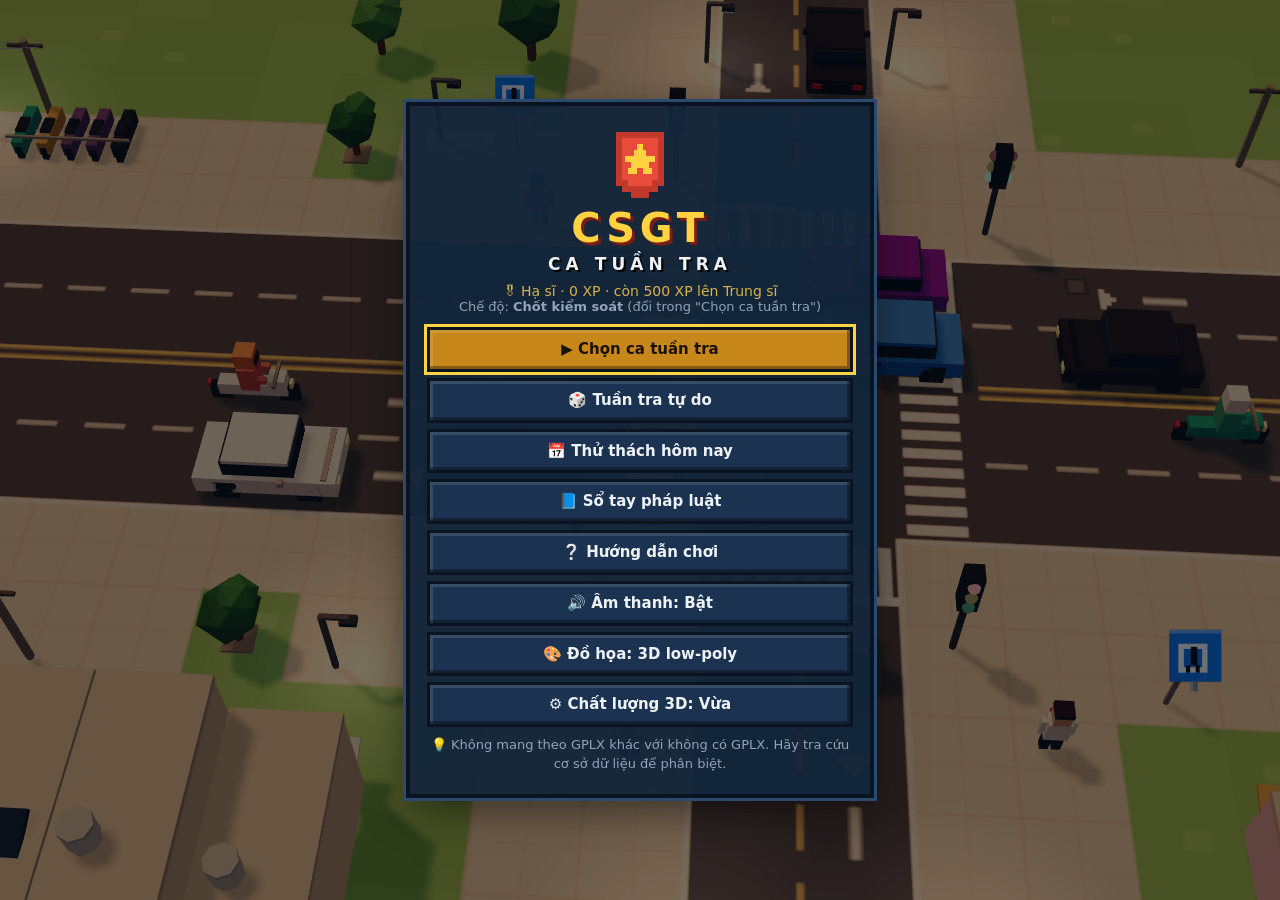
<file: game/index.html>
<!DOCTYPE html>
<html lang="vi">
<head>
<meta charset="UTF-8">
<meta name="viewport" content="width=device-width, initial-scale=1.0, maximum-scale=1.0, user-scalable=no, viewport-fit=cover">
<meta name="theme-color" content="#0d1b2a">
<meta name="description" content="Game pixel / 3D low-poly mô phỏng hoạt động tuần tra, kiểm soát của Cảnh sát giao thông. Chơi offline.">
<title>CSGT Ca Tuần Tra</title>
<link rel="manifest" href="manifest.webmanifest">
<link rel="icon" href="icon.svg" type="image/svg+xml">
<link rel="stylesheet" href="css/style.css">
</head>
<body>
<div id="wrap">
  <canvas id="game3d"></canvas>
  <canvas id="game" width="384" height="216"></canvas>

  <div id="hud" class="hidden">
    <div id="hudL" class="hud-box"></div>
    <div id="hudR" class="hud-box right"></div>
    <div id="timewrap"><div id="timebar"></div></div>
    <div id="missions"></div>
    <canvas id="minimap" class="hidden"></canvas>
    <div id="zoomBox"><button id="zoomOut" aria-label="Thu nhỏ">−</button><span id="zoomLbl">x2</span><button id="zoomIn" aria-label="Phóng to">+</button><button id="rotL" class="rot3d" aria-label="Xoay trái">⟲</button><button id="rotR" class="rot3d" aria-label="Xoay phải">⟳</button></div>
    <div id="evBanner" class="hidden"></div>
  </div>

  <div id="card" class="hidden">
    <canvas id="cardCv" width="64" height="32"></canvas>
    <div id="cardTxt"></div>
  </div>

  <div id="hint" class="hidden"></div>

  <div id="cpPanel" class="hidden">
    <div class="cp-top"><canvas id="cpCv" width="64" height="32"></canvas><div id="cpInfo"></div></div>
    <div id="cpTimer"><div id="cpTimerBar"></div></div>
    <div class="cp-btns">
      <button class="btn cp-stop" id="cpStop">🚨 DỪNG XE <small>(Space)</small></button>
      <button class="btn cp-pass" id="cpPass">✅ CHO QUA <small>(C)</small></button>
    </div>
  </div>

  <div id="touch" class="hidden">
    <div id="stick"><div id="knob"></div></div>
    <button id="btnPause" aria-label="Tạm dừng">II</button>
    <button id="btnAct">DỪNG XE</button>
  </div>

  <div id="screen" class="hidden"></div>
  <div id="modal" class="hidden"></div>
  <div id="toast"></div>
</div>

<noscript>Trình duyệt cần bật JavaScript để chơi.</noscript>
<script src="js/util.js"></script>
<script src="js/data.js"></script>
<script src="js/audio.js"></script>
<script src="js/sprites.js"></script>
<script src="js/map.js"></script>
<script src="js/traffic.js"></script>
<script src="js/player.js"></script>
<script src="js/ui.js"></script>
<script src="js/stop.js"></script>
<script src="js/events.js"></script>
<script src="js/life.js"></script>
<script src="vendor/three.min.js"></script>
<script src="js/r3d.js"></script>
<script src="js/main.js"></script>
</body>
</html>
</file>
<file: game/css/style.css>
/* Giao diện kiểu pixel — chỉ dùng font hệ thống, không tải tài nguyên ngoài (chạy offline) */
:root {
  --bg: #0d1b2a; --panel: #13263a; --panel2: #1b3350; --line: #0a1420;
  --gold: #ffd23f; --gold2: #d8b24a; --red: #ff5a4e; --green: #3ddc6a; --text: #eef2f6; --dim: #93a4b8;
  --font: system-ui, -apple-system, "Segoe UI", Roboto, "Noto Sans", Arial, sans-serif;
}
* { box-sizing: border-box; margin: 0; padding: 0; }
html, body { width: 100%; height: 100%; overflow: hidden; background: var(--bg); color: var(--text); font-family: var(--font); -webkit-tap-highlight-color: transparent; }
#wrap { position: fixed; inset: 0; overflow: hidden; }
#game { position: absolute; inset: 0; width: 100%; height: 100%; image-rendering: pixelated; image-rendering: crisp-edges; display: block; background: #111; }
#game3d { position: absolute; inset: 0; width: 100%; height: 100%; display: block; background: #a9d8f5; }
body.gfx3d #game { background: transparent; image-rendering: auto; }
body:not(.gfx3d) #game3d, body:not(.gfx3d) .rot3d { display: none; }
.hidden { display: none !important; }

/* ---------- nút pixel ---------- */
.btn {
  font: 600 15px/1.25 var(--font); color: var(--text); background: var(--panel2);
  border: 0; padding: 10px 14px; cursor: pointer; text-align: left;
  box-shadow: inset -3px -3px 0 rgba(0,0,0,.35), inset 3px 3px 0 rgba(255,255,255,.12), 0 0 0 3px var(--line);
  transition: transform .05s;
}
.btn:hover:not([disabled]) { background: #24466b; }
.btn:active:not([disabled]) { transform: translateY(2px); }
.btn:focus-visible { outline: 3px solid var(--gold); outline-offset: 3px; }
.btn.primary { background: #c8871a; color: #1a1205; }
.btn.primary:hover:not([disabled]) { background: #e39d23; }
.btn.sm { font-size: 13px; padding: 6px 10px; }
.btn[disabled] { opacity: .45; cursor: default; }

/* ---------- màn hình menu ---------- */
#screen { position: absolute; inset: 0; overflow-y: auto; display: flex; align-items: flex-start; justify-content: center; padding: 24px 16px; background: rgba(8,16,28,.55); }
.panel {
  width: 100%; max-width: 460px; margin: auto; background: rgba(19,38,58,.96); padding: 20px;
  box-shadow: 0 0 0 4px var(--line), 0 0 0 7px #2c4a6e, 0 12px 40px rgba(0,0,0,.5);
}
.panel.wide { max-width: 820px; }
.panel h2 { color: var(--gold); font-size: 20px; margin-bottom: 12px; letter-spacing: .02em; }
.panel h4 { color: var(--gold2); margin: 14px 0 6px; font-size: 15px; }
.panel ul, .panel ol { padding-left: 20px; line-height: 1.55; font-size: 14px; }
.panel li { margin-bottom: 4px; }
.title { text-align: center; }
.title .badge canvas { width: 72px; height: 72px; image-rendering: pixelated; }
.title h1 { font-size: 40px; letter-spacing: .12em; color: var(--gold); text-shadow: 3px 3px 0 #7a1d12; line-height: 1; margin: 6px 0 10px; }
.title h1 span { display: block; font-size: 17px; letter-spacing: .3em; color: var(--text); text-shadow: 2px 2px 0 #000; margin-top: 8px; }
.menu { display: flex; flex-direction: column; gap: 12px; margin: 16px 0 10px; }
.menu .btn { text-align: center; }
.rank { color: var(--gold2); font-size: 14px; }
.tip { color: var(--dim); font-size: 13px; line-height: 1.45; margin-top: 12px; }
.dim { color: var(--dim); font-size: 13px; }
.legal { color: var(--dim); font-size: 12px; margin-top: 10px; line-height: 1.45; border-left: 3px solid var(--gold2); padding-left: 8px; }
.row-end { display: flex; justify-content: flex-end; gap: 12px; margin-top: 14px; flex-wrap: wrap; }

.shifts { display: flex; flex-direction: column; gap: 12px; }
.shift {
  text-align: left; background: var(--panel2); color: var(--text); border: 0; padding: 12px; cursor: pointer; font-family: var(--font);
  box-shadow: inset -3px -3px 0 rgba(0,0,0,.35), 0 0 0 3px var(--line);
}
.shift:hover:not([disabled]) { background: #24466b; }
.shift.locked { opacity: .55; cursor: default; }
.s-top { display: flex; justify-content: space-between; gap: 8px; font-size: 15px; }
.s-desc { color: #c9d4e0; font-size: 13px; margin: 6px 0; line-height: 1.4; }
.s-meta { color: var(--dim); font-size: 12px; }
.stars { color: var(--gold); letter-spacing: 2px; white-space: nowrap; }
.stars i { color: #3a4d63; font-style: normal; }
.stars.big { font-size: 40px; text-align: center; }
.score-big { text-align: center; font-size: 26px; font-weight: 800; margin-bottom: 12px; }
.nb { background: var(--red); color: #fff; font-size: 12px; padding: 2px 6px; vertical-align: middle; }
.stat-grid { display: grid; grid-template-columns: repeat(4, 1fr); gap: 8px; margin: 10px 0; }
.stat-grid div { background: var(--panel2); padding: 8px; text-align: center; box-shadow: 0 0 0 2px var(--line); }
.stat-grid b { display: block; font-size: 20px; color: var(--gold); }
.stat-grid span { font-size: 11px; color: var(--dim); }
details { margin-top: 10px; font-size: 13px; }
summary { cursor: pointer; color: var(--gold2); }
table { border-collapse: collapse; width: 100%; font-size: 13px; }
table td, table th { border-bottom: 1px solid #2a4461; padding: 6px; text-align: left; vertical-align: top; }
table th { color: var(--gold2); font-weight: 600; }
.nw { white-space: nowrap; }
.vf { color: var(--gold); cursor: help; }
.tabs { display: flex; gap: 8px; margin-bottom: 10px; flex-wrap: wrap; }
.tab { font: 600 13px var(--font); background: var(--panel2); color: var(--dim); border: 0; padding: 7px 12px; cursor: pointer; box-shadow: 0 0 0 2px var(--line); }
.tab.on { background: var(--gold2); color: #1a1205; }
.book { font-size: 12.5px; }

/* ---------- HUD ---------- */
#hud { position: absolute; left: 0; right: 0; top: 0; pointer-events: none; padding: max(8px, env(safe-area-inset-top)) 10px 0; display: flex; justify-content: space-between; align-items: flex-start; }
.hud-box { background: rgba(10,20,32,.82); padding: 6px 10px; box-shadow: 0 0 0 2px var(--line); font-size: 13px; line-height: 1.3; }
.hud-box b { display: block; color: var(--gold); font-size: 14px; }
.hud-box span { color: #c9d4e0; }
.hud-box.right { text-align: right; }
.hud-box.right b { font-size: 20px; }
#timewrap { position: absolute; left: 0; right: 0; top: 0; height: 4px; background: rgba(0,0,0,.4); }
#timebar { height: 100%; background: var(--gold); width: 100%; }
#card {
  position: absolute; right: 10px; top: 72px; background: rgba(10,20,32,.88); padding: 8px; pointer-events: none;
  box-shadow: 0 0 0 2px var(--line), 0 0 0 4px var(--gold2); font-size: 12.5px; max-width: 190px; text-align: center;
}
#cardCv { image-rendering: pixelated; display: block; margin: 0 auto 6px; background: #41444b; padding: 4px; }
#card .radar { font-size: 16px; font-weight: 800; color: var(--green); }
#card .radar small { font-size: 11px; font-weight: 400; color: var(--dim); }
#card .bad, .bad { color: var(--red); }
.ok { color: var(--green); }
#hint {
  position: absolute; left: 50%; bottom: 14px; transform: translateX(-50%); background: rgba(10,20,32,.85); padding: 6px 12px;
  font-size: 13px; box-shadow: 0 0 0 2px var(--line); pointer-events: none; white-space: nowrap; max-width: 92vw; overflow: hidden; text-overflow: ellipsis;
}
#hint b { color: var(--gold); }

/* ---------- điều khiển cảm ứng ---------- */
#touch { position: absolute; inset: 0; pointer-events: none; }
#stick { position: absolute; left: 22px; bottom: 26px; width: 120px; height: 120px; border-radius: 50%; background: rgba(255,255,255,.08); box-shadow: 0 0 0 3px rgba(255,255,255,.18); pointer-events: auto; touch-action: none; }
#knob { position: absolute; left: 36px; top: 36px; width: 48px; height: 48px; border-radius: 50%; background: rgba(255,210,63,.55); box-shadow: 0 0 0 3px rgba(0,0,0,.3); }
#btnAct { position: absolute; right: 22px; bottom: 40px; width: 96px; height: 96px; border-radius: 50%; border: 0; background: rgba(200,40,40,.8); color: #fff; font: 800 15px var(--font); pointer-events: auto; touch-action: none; box-shadow: 0 0 0 4px rgba(0,0,0,.35), inset -4px -4px 0 rgba(0,0,0,.25); }
#btnAct:active { transform: scale(.95); }
#btnPause { position: absolute; right: 50%; top: max(8px, env(safe-area-inset-top)); transform: translateX(50%); width: 40px; height: 34px; border: 0; background: rgba(10,20,32,.8); color: #fff; font: 800 14px var(--font); pointer-events: auto; box-shadow: 0 0 0 2px var(--line); }
body.has-touch #hint { top: auto; bottom: 10px; max-width: 42vw; white-space: normal; font-size: 11px; text-align: center; }
body.has-touch #toast { top: 96px; }

/* ---------- hộp thoại ---------- */
#modal { position: absolute; inset: 0; background: rgba(5,10,18,.6); display: flex; align-items: flex-start; justify-content: center; padding: 20px 12px; overflow-y: auto; }
.m-box { width: 100%; max-width: 640px; margin: auto; background: var(--panel); box-shadow: 0 0 0 4px var(--line), 0 0 0 7px var(--gold2), 0 12px 40px rgba(0,0,0,.6); }
.m-title { background: var(--gold2); color: #1a1205; padding: 8px 14px; font-size: 16px; }
.m-body { padding: 14px; font-size: 14.5px; line-height: 1.5; }
.m-body p { margin-bottom: 8px; }
.m-body .q { font-weight: 700; color: var(--gold); margin-top: 10px; }
.zoom { image-rendering: pixelated; display: block; margin: 0 auto 10px; background: #41444b; padding: 6px; max-width: 100%; }
.info div { margin-bottom: 3px; }
.info .warn { color: #ffb4a8; }
.plate { background: #f4f4f4; color: #111; padding: 0 6px; font-family: ui-monospace, monospace; }
.choices { display: flex; flex-direction: column; gap: 10px; margin-top: 8px; }
.btn.choice { font-weight: 500; font-size: 14px; }
.btn.choice .k { display: inline-block; min-width: 20px; text-align: center; background: rgba(0,0,0,.3); margin-right: 6px; color: var(--gold); }
.btn.picked-ok { background: #1f6b3a !important; opacity: 1 !important; }
.btn.picked-bad { background: #8a2a22 !important; opacity: 1 !important; }
.fb { margin-top: 10px; padding: 10px; background: rgba(0,0,0,.25); border-left: 4px solid; display: flex; gap: 10px; align-items: center; justify-content: space-between; flex-wrap: wrap; }
.fb.ok { border-color: var(--green); }
.fb.bad { border-color: var(--red); }
.docs h4, .event h4 { color: var(--gold2); margin: 10px 0 6px; font-size: 14px; }
.doc { background: rgba(0,0,0,.2); padding: 8px; margin-bottom: 6px; }
.doc .btn { margin-top: 6px; }
.event { background: rgba(255,210,63,.07); padding: 4px 10px 10px; margin-top: 10px; box-shadow: 0 0 0 2px #5a4a1a; }
.say { font-style: italic; }
.checklist fieldset { border: 0; background: rgba(0,0,0,.2); padding: 8px 10px; margin-bottom: 8px; }
.checklist legend { color: var(--gold); font-weight: 700; font-size: 13px; padding: 0 4px; background: var(--panel); }
.checklist label { display: flex; gap: 8px; align-items: flex-start; padding: 5px 0; cursor: pointer; font-size: 14px; }
.checklist input { margin-top: 4px; width: 17px; height: 17px; accent-color: #d8b24a; flex: none; }
.res-tbl td:first-child { font-size: 18px; width: 26px; }
.res-tbl tr.ok td:first-child { color: var(--green); }
.res-tbl tr.bad td:first-child { color: var(--red); }
.res-tbl tr.dim { color: var(--dim); }
.sub { font-size: 12px; color: var(--dim); }
.notes { list-style: none; padding: 0 !important; margin: 10px 0; font-size: 13.5px; }
.fine { color: var(--gold); }
.pts { font-size: 20px; font-weight: 800; text-align: right; }
.npc { display: flex; gap: 12px; align-items: flex-start; }
.npc .face { width: 64px; height: 64px; image-rendering: pixelated; flex: none; box-shadow: 0 0 0 3px var(--line); }
.proc li { margin-bottom: 6px; }

/* ---------- toast ---------- */
#toast { position: absolute; left: 50%; top: 64px; transform: translateX(-50%); display: flex; flex-direction: column; gap: 6px; align-items: center; pointer-events: none; width: 92vw; }
#toast .t { background: rgba(10,20,32,.92); padding: 7px 12px; font-size: 13px; box-shadow: 0 0 0 2px var(--line); transition: opacity .5s; text-align: center; }
#toast .t.bad { box-shadow: 0 0 0 2px var(--red); }
#toast .t.out { opacity: 0; }

@media (max-width: 560px) {
  .stat-grid { grid-template-columns: repeat(2, 1fr); }
  .title h1 { font-size: 32px; }
  #card { top: 64px; max-width: 150px; font-size: 11.5px; }
  .hud-box { font-size: 12px; }
  .book td:nth-child(3) { display: none; }
  .book th:nth-child(3) { display: none; }
}

/* ---------- chế độ chốt kiểm soát ---------- */
#cpPanel {
  position: absolute; left: 50%; bottom: 12px; transform: translateX(-50%); width: min(620px, 96vw);
  background: rgba(10,20,32,.94); padding: 10px 12px; box-shadow: 0 0 0 3px var(--line), 0 0 0 6px var(--gold2);
  font-size: 13.5px; line-height: 1.4;
}
.cp-top { display: flex; gap: 12px; align-items: center; }
#cpCv { image-rendering: pixelated; background: #41444b; padding: 6px; flex: none; max-width: 48%; height: auto; }
#cpInfo { flex: 1; min-width: 0; }
#cpInfo .radar { font-size: 17px; font-weight: 800; }
#cpInfo .radar.ok { color: var(--green); }
#cpInfo .radar small { font-size: 11px; font-weight: 400; color: var(--dim); }
.hintbox { margin-top: 4px; padding: 4px 6px; background: rgba(255,210,63,.12); color: #ffe08a; }
#cpTimer { height: 6px; background: rgba(255,255,255,.1); margin: 8px 0; }
#cpTimerBar { height: 100%; width: 100%; background: var(--gold); transition: width .1s linear; }
.cp-btns { display: flex; gap: 12px; }
.cp-btns .btn { flex: 1; text-align: center; font-size: 16px; padding: 12px 8px; }
.cp-btns small { font-weight: 400; opacity: .7; font-size: 11px; }
.btn.cp-stop { background: #b3261e; color: #fff; }
.btn.cp-stop:hover { background: #d0342a !important; }
.btn.cp-pass { background: #1f6b3a; color: #fff; }
.btn.cp-pass:hover { background: #28854a !important; }
#touch.cp #stick, #touch.cp #btnAct { display: none; }
body.has-touch .cp-btns small { display: none; }

.modes { display: grid; grid-template-columns: repeat(3, 1fr); gap: 10px; margin-bottom: 14px; }
.mode { text-align: left; background: var(--panel2); color: var(--dim); border: 0; padding: 10px; cursor: pointer; font-family: var(--font); box-shadow: 0 0 0 3px var(--line); }
.mode b { display: block; color: var(--text); font-size: 14px; margin-bottom: 3px; }
.mode span { font-size: 12px; line-height: 1.35; }
.mode.on { background: #3a2f10; box-shadow: 0 0 0 3px var(--gold2); }
.mode.on b { color: var(--gold); }

.evidence fieldset { border: 0; background: rgba(0,0,0,.22); padding: 8px 10px; margin-bottom: 10px; }
.evidence legend { color: var(--gold); font-weight: 700; font-size: 14px; padding: 2px 6px; background: var(--panel); }
.evidence label { display: flex; gap: 8px; align-items: flex-start; padding: 5px 0; cursor: pointer; font-size: 14px; }
.evidence input { margin-top: 4px; width: 17px; height: 17px; accent-color: #d8b24a; flex: none; }
.fineopt { display: inline-block; color: #ffd98a; white-space: nowrap; }
#card .signs { text-align: left; margin-top: 4px; }

@media (max-width: 560px) {
  .modes { grid-template-columns: 1fr; }
  #cpPanel { font-size: 12px; padding: 8px; }
  .cp-top { flex-direction: column; gap: 6px; }
  #cpCv { max-width: 70%; }
}
.res-tbl td:last-child { width: 38%; }
/* màn hình ngang thấp (điện thoại xoay ngang): bảng quan sát nằm bên phải */
@media (max-height: 460px) and (min-width: 600px) {
  #cpPanel { left: auto; right: 8px; bottom: 8px; top: 56px; transform: none; width: 44vw; overflow-y: auto; display: flex; flex-direction: column; }
  .cp-top { flex-direction: column; align-items: stretch; gap: 6px; }
  #cpCv { max-width: 100%; align-self: center; max-height: 38vh; width: auto; }
  .cp-btns { margin-top: auto; }
  .cp-btns .btn { padding: 10px 6px; font-size: 14px; }
  #hud .hud-box.right { margin-right: 0; }
}
.panel.mid { max-width: 680px; }

/* ---------- nhiệm vụ & tình huống ---------- */
#missions {
  position: absolute; left: 10px; top: 64px; background: rgba(10,20,32,.78); padding: 5px 8px; font-size: 11.5px; line-height: 1.35;
  box-shadow: 0 0 0 2px var(--line); max-width: 260px; pointer-events: none;
}
#missions b { color: var(--gold); font-size: 12px; }
#missions div { color: #c9d4e0; }
#missions div.done { color: var(--green); }
#missions i { color: var(--gold); font-style: normal; }
#evBanner {
  position: absolute; left: 50%; top: 10px; transform: translateX(-50%); background: rgba(150,20,20,.92); color: #fff; padding: 6px 14px;
  font-size: 14px; font-weight: 700; box-shadow: 0 0 0 2px #000, 0 0 0 4px #ff3b30; text-align: center; pointer-events: none; max-width: 70vw;
  animation: evb 1s infinite alternate;
}
#evBanner small { display: block; font-weight: 400; font-size: 12px; opacity: .9; }
@keyframes evb { from { box-shadow: 0 0 0 2px #000, 0 0 0 4px #ff3b30; } to { box-shadow: 0 0 0 2px #000, 0 0 0 4px #ffd23f; } }
.mis-sum { background: rgba(0,0,0,.2); padding: 8px 10px; margin: 8px 0; font-size: 13.5px; }
.mis-sum b { color: var(--gold); display: block; margin-bottom: 4px; }
body.has-touch #evBanner { top: 48px; }
@media (max-width: 560px), (max-height: 460px) {
  #missions { font-size: 10px; max-width: 190px; top: 58px; }
  #evBanner { font-size: 12px; }
}

/* ---------- bản đồ nhỏ & thu phóng ---------- */
#minimap { position: absolute; right: 10px; top: 72px; box-shadow: 0 0 0 2px var(--line), 0 0 0 4px #2c4a6e; image-rendering: auto; pointer-events: none; background: #0e1319; }
#zoomBox { position: fixed; right: 10px; bottom: 12px; display: flex; align-items: center; gap: 4px; pointer-events: auto; background: rgba(10,20,32,.82); padding: 3px; box-shadow: 0 0 0 2px var(--line); }
#zoomBox button { width: 30px; height: 28px; border: 0; background: var(--panel2); color: #fff; font: 800 18px var(--font); cursor: pointer; }
#zoomBox button:hover { background: #24466b; }
#zoomBox span { color: var(--gold); font: 700 12px var(--font); min-width: 22px; text-align: center; }
body.has-touch #zoomBox { bottom: 156px; left: 22px; right: auto; }
body.has-touch #minimap { top: 64px; }

/* điều kiện ca khó */
.s-mods { display: flex; flex-wrap: wrap; gap: 4px; margin: 4px 0 2px; }
.s-mods span { font: 700 11px var(--font); color: #ffd23f; background: rgba(255,210,63,.12); box-shadow: 0 0 0 1px rgba(255,210,63,.45); padding: 1px 6px; }
#hudL em { font-style: normal; color: var(--gold); }
#hudL em.bad { color: #ff6b5e; }
</file>
